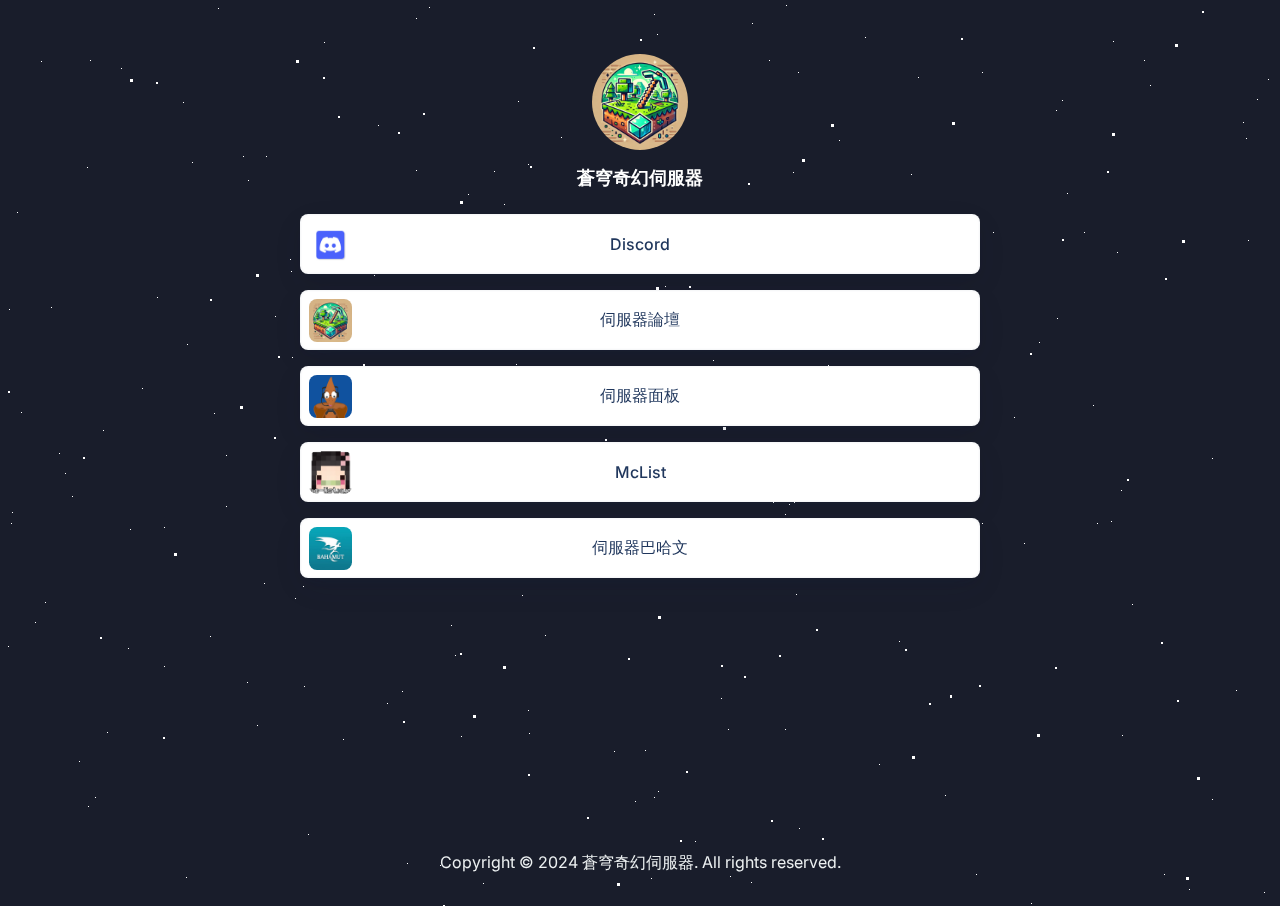
<file: index.html>
<!DOCTYPE html>
<html lang="en">
    <head>
        <meta charset="utf-8">
        <link href="assets/css/style.css" rel="stylesheet">
        <meta name='viewport' content='width=device-width, initial-scale=1.0, maximum-scale=1.0, user-scalable=0'>
        <link rel="shortcut icon" href="assets/images/favicon.png" type="image/webp">
        <link rel="apple-touch-icon" sizes="180x180" href="images/favicon.png">
        <link rel="icon" href="assets/images/favicon.png" type="image/webp">
        <title>蒼穹奇幻伺服器</title>
        <link href="https://fonts.googleapis.com/css2?family=Inter:wght@400;500;600;700&amp;display=swap" rel="stylesheet">
    </head>
    <body>
        <!-- Snowfall Background Animation -->
        <section class="animated-background">
            <div id="stars1"></div>
            <div id="stars2"></div>
            <div id="stars3"></div>
        </section>
        <!-- End of Snowfall Background Animation -->

        <div class="min-h-full flex-h-center" id="background_div">
            <input type="hidden" value="https://bio.link" id="app-url">
                <input type="hidden" value="null" id="is-featured">
                    <canvas id="bg-canvas" class="background-overlay"></canvas>
                </input>
            </input>

            <div class="mt-48 page-full-wrap relative ">
                <input type="hidden" value="creator-page" id="page-type">
                <img class="display-image m-auto" data-src="assets/images/logo.png" src="assets/images/logo.png" alt="[Your photo alt]"/>
                <h2 class="page-title page-text-color page-text-font mt-16 text-center">蒼穹奇幻伺服器</h2>
                       
                <div class="mt-24">
                    <div class="page-item-wrap relative">
                        <div class="page-item flex-both-center absolute"></div>
                        <a target="_blank"  class="page-item-each py-10 flex-both-center" href="https://discord.etherealskies.pro/" data-id="261652" data-type="page_item">
                            <img class="link-each-image" data-src="assets/images/discord.png" src="assets/images/discord.png" alt="Discord"/>
                            <span class=" item-title text-center">Discord</span>
                        </a>
                    </div>        
                    <div class="page-item-wrap relative">
                        <div class="page-item flex-both-center absolute"></div>
                        <a target="_blank"  class="page-item-each py-10 flex-both-center" href="https://forum.etherealskies.pro/" data-id="261685" data-type="page_item">
                            <img class="link-each-image" data-src="assets/images/forums.png" src="assets/images/forums.png" alt="伺服器論壇"/>
                            <span class=" item-title text-center">伺服器論壇</span>
                        </a>
                    </div>    
                    <div class="page-item-wrap relative">
                        <div class="page-item flex-both-center absolute"></div>
                        <a target="_blank"  class="page-item-each py-10 flex-both-center" href="https://panel.etherealskies.pro/" data-id="261685" data-type="page_item">
                            <img class="link-each-image" data-src="assets/images/pterodactyl.png" src="assets/images/pterodactyl.png" alt="伺服器面板"/>
                            <span class=" item-title text-center">伺服器面板</span>
                        </a>
                    </div>                            
                    <div class="page-item-wrap relative">
                        <div class="page-item flex-both-center absolute"></div>
                        <a target="_blank"  class="page-item-each py-10 flex-both-center" href="https://www.mc-list.xyz/1861/info" data-id="261685" data-type="page_item">
                            <img class="link-each-image" data-src="assets/images/mclist.png" src="assets/images/mclist.png" alt="McList"/>
                            <span class=" item-title text-center">McList</span>
                        </a>
                    </div>
                    <div class="page-item-wrap relative">
                        <div class="page-item flex-both-center absolute"></div>
                        <a target="_self"  class="page-item-each py-10 flex-both-center" href="404.html" data-id="261685" data-type="page_item">
                            <img class="link-each-image" data-src="assets/images/bahamut.png" src="assets/images/bahamut.png" alt="伺服器巴哈文"/>
                            <span class=" item-title text-center">伺服器巴哈文</span>
                        </a>
                    </div>                    
                </div>                                                                                
            </div>
        </div>
        <footer class="footer">
            <div class="footer-content">
                <p>Copyright © 2024 蒼穹奇幻伺服器. All rights reserved.</p>
            </div>
        </footer>
    </body>

    
</html>
</file>
<file: assets/css/style.css>
body,html{
    -ms-scroll-chaining:none;
    overscroll-behavior:none;
    margin:0;
    padding:0;
    background-color: #191d2b;
}

@-webkit-keyframes slidetounlock{
    0%{background-position:-100px 0}
    10%{background-position:-100px 0}
    50%{background-position:100px 0}
    to{background-position:100px 0}
}

@keyframes slidetounlock{
    0%{background-position:-100px 0}
    10%{background-position:-100px 0}
    50%{background-position:100px 0}
    to{background-position:100px 0}
}

.min-h-full{
    min-height:100vh
}

.footer {
    position: absolute;
    bottom: 0;
    width: 100%;
    text-align: center;
    color: #ecf0f1; /* 字體顏色，可自行調整 */
    padding: 10px 0;
    font-family: 'Inter', sans-serif;
}

.footer-content {
    margin: 0 auto;
    max-width: 1200px; /* 控制內容寬度 */
}


.flex{
    display:flex
}

.flex-both-center{
    display:flex;
    justify-content:center;
    align-items:center
}

.flex-wrap{
    flex-wrap:wrap
}

.flex-h-center{
    display:flex;
    justify-content:center
}

.item-center{
    align-items:center
}

.flex-dir-c{
    flex-direction:column
}

.mx-auto{
    margin-left:auto;
    margin-right:auto
}
.mt-2{
    margin-top:2px
}
.mt-4{
    margin-top:4px
}
.mt-8{
    margin-top:8px
}
.mt-12{
    margin-top:12px
}
.mt-16{
    margin-top:16px
}
.mt-24{
    margin-top:24px
}
.mt-32{
    margin-top:32px
}
.mt-48{
    margin-top:48px
}
.mt-120{
    margin-top:120px
}
.mb-48{
    margin-bottom:48px
}
.m-auto{
    margin:auto
}
.ml-6{
    margin-left:6px
}
.py-10{
    padding:10px
}
.ln-h-22{
    line-height:22px
}
.ln-h-32{
    line-height:32px
}

.text-fs-14{
    font-size:14px
}
.text-fs-16{
    font-size:16px
}
.text-fs-18{
    font-size:18px
}
.text-fs-20{
    font-size:20px
}
.text-fs-22{
    font-size:22px
}

.font-inter{
    font-family:Inter,sans-serif
}
.font-weight-500{
    font-weight:500
}
.font-weight-600{
    font-weight:600
}

.color-white{
    color:#fff
}
.color-gray{
    color:hsla(0,0%,100%,.9)
}
.color-dark{
    color:#222
}
.color-danger{
    color:#ff4963
}

.page-bg{
    position:fixed;
    inset:0;
    z-index:-1;
    height:100vh;
    width:100vw
}
.page-image {
    object-position: center;

}

.display-image {
    border-radius: 50%;
}

.page-title {
    font-size: 18px;
    font-weight: 700;
}

.page-bioline {
    font-size: 16px;
    font-weight: 600;
}

.page-item-title {
    font-size: 16px;
    font-weight: 700;
}

.page-item-each {
    color: #1F365C;
    font-family: 'Inter', sans-serif;
    font-size: 16px;
    font-weight: 500;
    text-transform: none;
    border-radius: 8px;
    
    min-height: 60px;
}

.page-item-wrap {
    margin: 16px 0;
}

.page-item-wrap:last-child {
    margin-bottom: 0;
}

.page-item-wrap:hover {
    transform: translate3d(0px, 0px, 0px) scale(1.015);
}

.page-item {
    border: 0px solid #FFFFFF;
    background: #FFFFFF ;
    border-radius: 8px;
   box-shadow: 0px 6px 14px -6px rgba(24, 39, 75, 0.12), 0px 10px 32px -4px rgba(24, 39, 75, 0.1), inset 0px 0px 2px 1px rgba(24, 39, 75, 0.05);
}


.embed-wrap iframe, .embed-wrap-inside {
    border-radius: 8px;
}

.link-each-image, .page-item-wrap {
    border-radius: 8px;
}

.page-text-font {
    font-family: 'Inter', sans-serif;
    text-transform: none;
}

.page-text-color {
    color: #fff;
}

.social-icon-fill path, .social-icon-fill circle, .social-icon-fill rect {
    fill: #fff;
}

.page-overlay-btn {
    border: 2px solid #1F365C;
}

.w-full{
    width:100%
}

.w-250{
    width:250px
}
.h-150,.h-165{
    height:150px
}

.background-overlay{
    position:fixed;
    width:100%;
    height:100%;
    z-index:0
}

.page-overlay{
    position:fixed;
    left:0;
    top:0;
    width:100vw;
    height:100vh;
    background:rgba(0,0,0,.1);
    -webkit-backdrop-filter:blur(20px);
    backdrop-filter:blur(20px);
    z-index:100
}
.page-overlay-btn{
    text-decoration:none;
    font-family:Inter,sans-serif;
    background:transparent;
    padding:10px 30px;
    border-radius:6px;
    font-size:1.2em;
    display:inline-block;
    cursor:pointer
}
.page-overlay-title{
    font-size:30px;
    font-family:sans-serif
}

.page-overlay-text{
    font-size:18px
}

.page-image{
    position:fixed;
    left:0;
    top:0;
    width:100vw;
    height:100vh;
    -o-object-fit:cover;
    object-fit:cover
}

.display-image{
    width:96px;
    height:96px;
    display:block;
    border-radius:50%;
    -o-object-fit:cover;
    object-fit:cover
}
.text-center{
    text-align:center
}

.page-title{
    margin-bottom:0
}

.page-bioline{
    font-weight:500
}

.page-full-wrap{
    width:680px;
    z-index:10;
    padding-bottom:176px
}
.page-item-wrap{
    transition:transform .15s cubic-bezier(.17,.67,.29,2.71) 0s
}

.page-item-wrap.show-embed{
    border-radius:30px;
    transition:unset;
    transform:unset
}

.page-item-wrap.show-embed:hover{
    transform:unset
}

.page-item-wrap.show-embed:hover .page-item:after,.page-item-wrap.show-embed:hover .page-item:before{
    -webkit-animation:unset;
    animation:unset
}

.show-embed-item{
    overflow:hidden;
    transition:all .3s ease-in-out
}

.page-item-wrap.show-embed .show-embed-item{
    overflow:visible
}

.embed-ind-arrow-icon{
    transform:rotate(-90deg)
}

.page-item-wrap.show-embed .embed-ind-arrow-icon{
    transform:rotate(0deg)
}

.page-item{
    box-sizing:border-box;
    position:absolute;
    left:0;
    top:0;
    width:100%;
    height:100%;
    z-index:-1
}
.page-social{
    display:block;
    cursor:pointer;
    margin:0 12px 12px
}

.page-social svg{
    width:28px;
    height:28px
}

.relative{
    position:relative
}

.link-each-image{
    width:43px;
    height:43px;
    position:absolute;
    left:9px;
    -o-object-fit:cover;
    object-fit:cover
}

.page-logo{
    position:absolute;
    bottom:32px;
    left:calc(50% - 15px)
}

.page-logo:hover svg .bl-logo-br{
    opacity:1
}

.rounded-md{
    border-radius:8px
}

.close-embed{
    width:25px;
    height:25px;
    border-radius:50%;
    background:#fff;
    opacity:.7
}

.embed-wrap{
    width:100%;
    box-sizing:border-box;
    padding:8px;
    height:100%
}

.embed-ind-arrow{
    position:absolute;
    right:24px;
    height:14px;
    top:calc(50% - 7px);
    margin-bottom:16px
}

.embed-ind-arrow-icon{
    transition:all .4s ease-in-out
}

.close-embed:hover{
    opacity:1
}

.cursor-pointer{
    cursor:pointer
}

.page-item-each{
    text-decoration:none;
    overflow:hidden;
    z-index:10;
    box-sizing:border-box
}

.item-title{
    width:55%;
    word-break:break-word
}
.social-icon-anchor{
    position:absolute;
    width:100%;
    height:100%;
    left:0;
    top:0
}

.page-social:hover{
    transition:all .1s ease-in-out;
    transform:scale(1.1)
}

.page-item-title{
    font-weight:700;
    margin-bottom:16px
}

.embed-wrap-inside{
    background-color:#fff;
    display:flex;
    justify-content:center;
    box-sizing:border-box;
    padding:10px;
    height:100%;
    overflow:hidden
}

.embed-wrap-inside iframe{
    width:auto;
    min-width:500px
}

.embed-wrap-inside{
    position:relative
}

.embed-wrap-inside:after{
    content:"";
    position:absolute;
    height:85%;
    width:495px;
    border:10px solid #fff;
    transition-property:border;
    transition-duration:.2s;
    pointer-events:none
}

.subscribers-img{
    width:66px;
    height:66px;
    border-radius:50%;
    box-shadow:0 0 10px rgba(0,0,0,.05);
    position:absolute;
    top:-33px;
    left:calc(50% - 33px)
}

.subsc-count{
    color:hsla(0,0%,100%,.9);
    line-height:24px;
    font-weight:300
}

.subsc-err{
    height:40px;
    transition:all .25s ease-in-out
}

.w-400{
    width:400px
}

.subsc-button{
    height:40px;
    padding:0 16px;
    background:#fff;
    border:1px solid #fff;
    border-radius:0 2px 2px 0;
    line-height:32px;
    text-transform:capitalize;
    color:#000;
    cursor:pointer;
    justify-content:center;
    align-items:center;
    text-decoration:none
}

.thank-you-btn{
    border-radius:2px
}

.dark-btn{
    background:#222;
    height:48px;
    padding:0 24px;
    color:#fff;
    border:1.5px solid #222
}

.subsc-button:focus{
    outline:none
}

.subsc-email{
    background:hsla(0,0%,100%,.1);
    border:1.5px solid #fff;
    border-radius:2px 0 0 2px;
    padding:0 12px;
    height:40px;
    font-size:14px;
    width:calc(100% - 180px);
    box-sizing:border-box
}

.dark-input{
    border:1.5px solid #222;
    height:48px;
    width:calc(100% - 100px);
    font-size:16px;
    color:#222
}

.subsc-email::-moz-placeholder{
    font-family:Inter,sans-serif;
    font-size:14px;
    line-height:19px;
    color:hsla(0,0%,100%,.5)

}

.subsc-email:-ms-input-placeholder{
    font-family:Inter,sans-serif;
    font-size:14px;
    line-height:19px;
    color:hsla(0,0%,100%,.5)
}

.subsc-email::placeholder{
    font-family:Inter,sans-serif;
    font-size:14px;
    line-height:19px;
    color:hsla(0,0%,100%,.5)
}

.dark-input::-moz-placeholder{
    color:#6e6d7a;
    font-size:16px
}

.dark-input:-ms-input-placeholder{
    color:#6e6d7a;
    font-size:16px
}

.dark-input::placeholder{
    color:#6e6d7a;
    font-size:16px
}

.subsc-email:focus{
    outline:none;
    background:hsla(0,0%,100%,0)
}

.subscribers-email-wrap.error-wrap .subsc-button,.subscribers-email-wrap.error-wrap .subsc-email{
    border:1.5px solid #ff4963
}

.subscribers-email-wrap.error-wrap .subsc-email{
    border-right:none
}

.featured-subscribers{
    position:fixed;
    left:0;
    bottom:0;
    width:100%;
    background:#000;
    box-shadow:0 1.60588px 4.41618px rgba(24,39,75,.12),0 2.81029px 12.8471px rgba(24,39,75,.12);
    z-index:100;
    box-sizing:border-box;
    opacity:1;
    transition:all .27s cubic-bezier(.1,.9,.9,.9);
    flex-wrap:wrap;
    display:flex;
    flex-flow:column;
    justify-content:center;
    align-items:center
}

.featured-subscribers .subsc-count,.featured-subscribers .subsc-svg,.featured-subscribers .subscribers-email-wrap{
    opacity:1
}

.featured-subscribers.hide-subscribers .subsc-count,.featured-subscribers.hide-subscribers .subsc-svg,.featured-subscribers.hide-subscribers .subscribers-email-wrap{
    opacity:0
}

.featured-subscribers .subscribers-img{
    opacity:1;
    transform:scale(1);
    transition:all .27s cubic-bezier(.1,.9,.9,.9)
}

.featured-subscribers.hide-subscribers .subscribers-img{
    opacity:0;
    transform:scale(.15);
    transition:all .27s cubic-bezier(.1,.9,.9,.9)
}

.featured-subscribers .subsc-title{
    margin-top:32px;
    transition:all .27s cubic-bezier(.1,.9,.9,.9)
}

.featured-subscribers.hide-subscribers .show-after-success .thank-you-msg{
    opacity:1
}

.featured-subscribers.hide-subscribers .pt-38{
    padding-top:38px
}

.featured-subscribers.hide-subscribers .pt-52{
    padding-top:52px
}

.featured-subscribers.hide-subscribers .subsc-title{
    font-size:16px;
    font-weight:400;
    transition:all .27s cubic-bezier(.1,.9,.9,.9)
}

.featured-subscribers.hide-subscribers{
    transition:all .25s cubic-bezier(.1,.9,.9,.9);
    height:56px
}

.featured-subscribers.hide-subscribers .subscribers-btn{
    transform:rotate(180deg)
}

.subscribers-btn{
    position:absolute;
    right:16px;
    top:14px;
    width:30px;
    height:30px;
    display:flex;
    align-items:center;
    justify-content:center;
    border-radius:30px;
    transition:all .2s ease-out
}

.subscribers-btn svg path{
    opacity:.5;
    transition:all 75ms ease
}

.subscribers-btn:hover svg path{
    opacity:1;
    transition:all 75ms ease
}

.op-0{
    opacity:0
}

.hidden{
    display:none
}

.campaign-main-wrap{
    width:400px
}

.campaign-email{
    border:1px solid #e7e7e9;
    width:80px;
    height:80px;
    -o-object-fit:cover;
    object-fit:cover;
    border-radius:50%
}

.campaign-subsc-count{
    color:rgba(34,34,34,.9)
}

.campaign-user-link{
    background:rgba(0,0,0,.05);
    -webkit-backdrop-filter:blur(200px);
    backdrop-filter:blur(200px);
    border-radius:68px;
    height:42px;
    padding:0 12px;
    margin:0 auto;
    text-decoration:none;
    position:fixed;
    bottom:36px;
    transition:all .15s ease-out
}

.campaign-user-link:hover{
    background:rgba(0,0,0,.1)
}

.campaign-user-image{
    width:24px;
    height:24px;
    border-radius:50%;
    margin-right:12px
}

.bl-circle-loader{
    border-right:3px solid transparent;
    border-top:3px solid transparent;
    border-radius:50%;
    border-color:#000 #000 transparent transparent;
    border-style:solid;
    border-width:3px;
    width:15px;
    height:15px;
    -webkit-animation:spin 1s linear infinite;
    animation:spin 1s linear infinite;
    position:absolute
}

.dark-btn .bl-circle-loader{
    border-top:3px solid #fff;
    border-right:3px solid #fff
}

@-webkit-keyframes spin{
    0%{
        -webkit-transform:rotate(0deg)
    }
    to{
        -webkit-transform:rotate(1turn)
    }
}

@keyframes spin{
    0%{
        transform:rotate(0deg)
    }
    to{
        transform:rotate(1turn)
    }
}

@media (max-width:768px){
    .page-full-wrap{
        width:90%
    }
    .embed-wrap-inside iframe{
        width:100%;
        min-width:unset
    }
    .page-overlay-title{
        font-size:24px;
        margin:16px 0
    }
    .embed-wrap-inside:after{
        width:93%
    }
}

@media (max-width:480px){
    .campaign-main-wrap{
        width:100%;
        padding:0 24px
    }
    .xs-hidden{
        display:none
    }
    .xs-w-100{
        width:100%
    }
    .xs-w-150{
        width:150px
    }
    .featured-subscribers{
        height:150px;
        padding:24px 16px 32px
    }
    .h-165{
        height:165px
    }
    .xs-mt-6{
        margin-top:6px
    }
    .xs-mt-8{
        margin-top:8px
    }
    .xs-mt-16{
        margin-top:16px
    }
    .xs-mt-32{
        margin-top:32px
    }
    .xs-mx-24{
        margin:auto 24px
    }
    .xs-block{
        display:block
    }
    .subsc-button{
        font-weight:400;
        padding:0 16px;
        border-radius:0 4px 4px 0
    }
    .thank-you-btn{
        border-radius:4px
    }
    .subsc-email{
        width:calc(100% - 65px);
        border:1.5px solid #fff;
        border-radius:4px 0 0 4px
    }
    .dark-input{
        border:1.5px solid #222
    }
    .subsc-title{
        font-size:16px
    }
    .featured-subscribers .subsc-title{
        margin-top:38px;
        width:calc(100% - 20px)
    }
}

@media (max-width:400px){
    .embed-wrap-inside:after{
        width:90%
    }
}

/*-----------------------parallax-----------------------*/
/* credits: https://www.youtube.com/watch?v=aywzn9cf-_U */
#stars1 {
    width: 1px;
    height: 1px;
    background: transparent;
    animation: animStar 120s linear infinite;

    box-shadow: 779px 1331px #fff, 324px 42px #fff, 303px 586px #fff,
    1312px 276px #fff, 451px 625px #fff, 521px 1931px #fff, 1087px 1871px #fff,
    36px 1546px #fff, 132px 934px #fff, 1698px 901px #fff, 1418px 664px #fff,
    1448px 1157px #fff, 1084px 232px #fff, 347px 1776px #fff, 1722px 243px #fff,
    1629px 835px #fff, 479px 969px #fff, 1231px 960px #fff, 586px 384px #fff,
    164px 527px #fff, 8px 646px #fff, 1150px 1126px #fff, 665px 1357px #fff,
    1556px 1982px #fff, 1260px 1961px #fff, 1675px 1741px #fff,
    1843px 1514px #fff, 718px 1628px #fff, 242px 1343px #fff, 1497px 1880px #fff,
    1364px 230px #fff, 1739px 1302px #fff, 636px 959px #fff, 304px 686px #fff,
    614px 751px #fff, 1935px 816px #fff, 1428px 60px #fff, 355px 335px #fff,
    1594px 158px #fff, 90px 60px #fff, 1553px 162px #fff, 1239px 1825px #fff,
    1945px 587px #fff, 749px 1785px #fff, 1987px 1172px #fff, 1301px 1237px #fff,
    1039px 342px #fff, 1585px 1481px #fff, 995px 1048px #fff, 524px 932px #fff,
    214px 413px #fff, 1701px 1300px #fff, 1037px 1613px #fff, 1871px 996px #fff,
    1360px 1635px #fff, 1110px 1313px #fff, 412px 1783px #fff, 1949px 177px #fff,
    903px 1854px #fff, 700px 1936px #fff, 378px 125px #fff, 308px 834px #fff,
    1118px 962px #fff, 1350px 1929px #fff, 781px 1811px #fff, 561px 137px #fff,
    757px 1148px #fff, 1670px 1979px #fff, 343px 739px #fff, 945px 795px #fff,
    576px 1903px #fff, 1078px 1436px #fff, 1583px 450px #fff, 1366px 474px #fff,
    297px 1873px #fff, 192px 162px #fff, 1624px 1633px #fff, 59px 453px #fff,
    82px 1872px #fff, 1933px 498px #fff, 1966px 1974px #fff, 1975px 1688px #fff,
    779px 314px #fff, 1858px 1543px #fff, 73px 1507px #fff, 1693px 975px #fff,
    1683px 108px #fff, 1768px 1654px #fff, 654px 14px #fff, 494px 171px #fff,
    1689px 1895px #fff, 1660px 263px #fff, 1031px 903px #fff, 1203px 1393px #fff,
    1333px 1421px #fff, 1113px 41px #fff, 1206px 1645px #fff, 1325px 1635px #fff,
    142px 388px #fff, 572px 215px #fff, 1535px 296px #fff, 1419px 407px #fff,
    1379px 1003px #fff, 329px 469px #fff, 1791px 1652px #fff, 935px 1802px #fff,
    1330px 1820px #fff, 421px 1933px #fff, 828px 365px #fff, 275px 316px #fff,
    707px 960px #fff, 1605px 1554px #fff, 625px 58px #fff, 717px 1697px #fff,
    1669px 246px #fff, 1925px 322px #fff, 1154px 1803px #fff, 1929px 295px #fff,
    1248px 240px #fff, 1045px 1755px #fff, 166px 942px #fff, 1888px 1773px #fff,
    678px 1963px #fff, 1370px 569px #fff, 1974px 1400px #fff, 1786px 460px #fff,
    51px 307px #fff, 784px 1400px #fff, 730px 1258px #fff, 1712px 393px #fff,
    416px 170px #fff, 1797px 1932px #fff, 572px 219px #fff, 1557px 1856px #fff,
    218px 8px #fff, 348px 1334px #fff, 469px 413px #fff, 385px 1738px #fff,
    1357px 1818px #fff, 240px 942px #fff, 248px 1847px #fff, 1535px 806px #fff,
    236px 1514px #fff, 1429px 1556px #fff, 73px 1633px #fff, 1398px 1121px #fff,
    671px 1301px #fff, 1404px 1663px #fff, 740px 1018px #fff, 1600px 377px #fff,
    785px 514px #fff, 112px 1084px #fff, 1915px 1887px #fff, 1463px 1848px #fff,
    687px 1115px #fff, 1268px 1768px #fff, 1729px 1425px #fff,
    1284px 1022px #fff, 801px 974px #fff, 1975px 1317px #fff, 1354px 834px #fff,
    1446px 1484px #fff, 1283px 1786px #fff, 11px 523px #fff, 1842px 236px #fff,
    1355px 654px #fff, 429px 7px #fff, 1033px 1128px #fff, 157px 297px #fff,
    545px 635px #fff, 52px 1080px #fff, 827px 1520px #fff, 1121px 490px #fff,
    9px 309px #fff, 1744px 1586px #fff, 1014px 417px #fff, 1534px 524px #fff,
    958px 552px #fff, 1403px 1496px #fff, 387px 703px #fff, 1522px 548px #fff,
    1355px 282px #fff, 1532px 601px #fff, 1838px 790px #fff, 290px 259px #fff,
    295px 598px #fff, 1601px 539px #fff, 1561px 1272px #fff, 34px 1922px #fff,
    1024px 543px #fff, 467px 369px #fff, 722px 333px #fff, 1976px 1255px #fff,
    766px 983px #fff, 1582px 1285px #fff, 12px 512px #fff, 617px 1410px #fff,
    682px 577px #fff, 1334px 1438px #fff, 439px 327px #fff, 1617px 1661px #fff,
    673px 129px #fff, 794px 941px #fff, 1386px 1902px #fff, 37px 1353px #fff,
    1467px 1353px #fff, 416px 18px #fff, 187px 344px #fff, 200px 1898px #fff,
    1491px 1619px #fff, 811px 347px #fff, 924px 1827px #fff, 945px 217px #fff,
    1735px 1228px #fff, 379px 1890px #fff, 79px 761px #fff, 825px 1837px #fff,
    1980px 1558px #fff, 1308px 1573px #fff, 1488px 1726px #fff,
    382px 1208px #fff, 522px 595px #fff, 1277px 1898px #fff, 354px 552px #fff,
    161px 1784px #fff, 614px 251px #fff, 526px 1576px #fff, 17px 212px #fff,
    179px 996px #fff, 467px 1208px #fff, 1944px 1838px #fff, 1140px 1093px #fff,
    858px 1007px #fff, 200px 1064px #fff, 423px 1964px #fff, 1945px 439px #fff,
    1377px 689px #fff, 1120px 1437px #fff, 1876px 668px #fff, 907px 1324px #fff,
    343px 1976px #fff, 1816px 1501px #fff, 1849px 177px #fff, 647px 91px #fff,
    1984px 1012px #fff, 1336px 1300px #fff, 128px 648px #fff, 305px 1060px #fff,
    1324px 826px #fff, 1263px 1314px #fff, 1801px 629px #fff, 1614px 1555px #fff,
    1634px 90px #fff, 1603px 452px #fff, 891px 1984px #fff, 1556px 1906px #fff,
    121px 68px #fff, 1676px 1714px #fff, 516px 936px #fff, 1947px 1492px #fff,
    1455px 1519px #fff, 45px 602px #fff, 205px 1039px #fff, 793px 172px #fff,
    1562px 1739px #fff, 1056px 110px #fff, 1512px 379px #fff, 1795px 1621px #fff,
    1848px 607px #fff, 262px 1719px #fff, 477px 991px #fff, 483px 883px #fff,
    1239px 1197px #fff, 1496px 647px #fff, 1649px 25px #fff, 1491px 1946px #fff,
    119px 996px #fff, 179px 1472px #fff, 1341px 808px #fff, 1565px 1700px #fff,
    407px 1544px #fff, 1754px 357px #fff, 1288px 981px #fff, 902px 1997px #fff,
    1755px 1668px #fff, 186px 877px #fff, 1202px 1882px #fff, 461px 1213px #fff,
    1400px 748px #fff, 1969px 1899px #fff, 809px 522px #fff, 514px 1219px #fff,
    374px 275px #fff, 938px 1973px #fff, 357px 552px #fff, 144px 1722px #fff,
    1572px 912px #fff, 402px 1858px #fff, 1544px 1195px #fff, 667px 1257px #fff,
    727px 1496px #fff, 993px 232px #fff, 1772px 313px #fff, 1040px 1590px #fff,
    1204px 1973px #fff, 1268px 79px #fff, 1555px 1048px #fff, 986px 1707px #fff,
    978px 1710px #fff, 713px 360px #fff, 407px 863px #fff, 461px 736px #fff,
    284px 1608px #fff, 103px 430px #fff, 1283px 1319px #fff, 977px 1186px #fff,
    1966px 1516px #fff, 1287px 1129px #fff, 70px 1098px #fff, 1189px 889px #fff,
    1126px 1734px #fff, 309px 1292px #fff, 879px 764px #fff, 65px 473px #fff,
    1003px 1959px #fff, 658px 791px #fff, 402px 1576px #fff, 35px 622px #fff,
    529px 1589px #fff, 164px 666px #fff, 1876px 1290px #fff, 1541px 526px #fff,
    270px 1297px #fff, 440px 865px #fff, 1500px 802px #fff, 182px 1754px #fff,
    1264px 892px #fff, 272px 1249px #fff, 1289px 1535px #fff, 190px 1646px #fff,
    955px 242px #fff, 1456px 1597px #fff, 1727px 1983px #fff, 635px 801px #fff,
    226px 455px #fff, 1396px 1710px #fff, 849px 1863px #fff, 237px 1264px #fff,
    839px 140px #fff, 1122px 735px #fff, 1280px 15px #fff, 1318px 242px #fff,
    1819px 1148px #fff, 333px 1392px #fff, 1949px 553px #fff, 1878px 1332px #fff,
    467px 548px #fff, 1812px 1082px #fff, 1067px 193px #fff, 243px 156px #fff,
    483px 1616px #fff, 1714px 933px #fff, 759px 1800px #fff, 1822px 995px #fff,
    1877px 572px #fff, 581px 1084px #fff, 107px 732px #fff, 642px 1837px #fff,
    166px 1493px #fff, 1555px 198px #fff, 819px 307px #fff, 947px 345px #fff,
    827px 224px #fff, 927px 1394px #fff, 540px 467px #fff, 1093px 405px #fff,
    1140px 927px #fff, 130px 529px #fff, 33px 1980px #fff, 1147px 1663px #fff,
    1616px 1436px #fff, 528px 710px #fff, 798px 1100px #fff, 505px 1480px #fff,
    899px 641px #fff, 1909px 1949px #fff, 1311px 964px #fff, 979px 1301px #fff,
    1393px 969px #fff, 1793px 1886px #fff, 292px 357px #fff, 1196px 1718px #fff,
    1290px 1994px #fff, 537px 1973px #fff, 1181px 1674px #fff,
    1740px 1566px #fff, 1307px 265px #fff, 922px 522px #fff, 1892px 472px #fff,
    384px 1746px #fff, 392px 1098px #fff, 647px 548px #fff, 390px 1498px #fff,
    1246px 138px #fff, 730px 876px #fff, 192px 1472px #fff, 1790px 1789px #fff,
    928px 311px #fff, 1253px 1647px #fff, 747px 1921px #fff, 1561px 1025px #fff,
    1533px 1292px #fff, 1985px 195px #fff, 728px 729px #fff, 1712px 1936px #fff,
    512px 1717px #fff, 1528px 483px #fff, 313px 1642px #fff, 281px 1849px #fff,
    1212px 799px #fff, 435px 1191px #fff, 1422px 611px #fff, 1718px 1964px #fff,
    411px 944px #fff, 210px 636px #fff, 1502px 1295px #fff, 1434px 349px #fff,
    769px 60px #fff, 747px 1053px #fff, 789px 504px #fff, 1436px 1264px #fff,
    1893px 1225px #fff, 1394px 1788px #fff, 1108px 1317px #fff,
    1673px 1395px #fff, 854px 1010px #fff, 1705px 80px #fff, 1858px 148px #fff,
    1729px 344px #fff, 1388px 664px #fff, 895px 406px #fff, 1479px 157px #fff,
    1441px 1157px #fff, 552px 1900px #fff, 516px 364px #fff, 1647px 189px #fff,
    1427px 1071px #fff, 785px 729px #fff, 1080px 1710px #fff, 504px 204px #fff,
    1177px 1622px #fff, 657px 34px #fff, 1296px 1099px #fff, 248px 180px #fff,
    1212px 1568px #fff, 667px 1562px #fff, 695px 841px #fff, 1608px 1247px #fff,
    751px 882px #fff, 87px 167px #fff, 607px 1368px #fff, 1363px 1203px #fff,
    1836px 317px #fff, 1668px 1703px #fff, 830px 1154px #fff, 1721px 1398px #fff,
    1601px 1280px #fff, 976px 874px #fff, 1743px 254px #fff, 1020px 1815px #fff,
    1670px 1766px #fff, 1890px 735px #fff, 1379px 136px #fff, 1864px 695px #fff,
    206px 965px #fff, 1404px 1932px #fff, 1923px 1360px #fff, 247px 682px #fff,
    519px 1708px #fff, 645px 750px #fff, 1164px 1204px #fff, 834px 323px #fff,
    172px 1350px #fff, 213px 972px #fff, 1837px 190px #fff, 285px 1806px #fff,
    1047px 1299px #fff, 1548px 825px #fff, 1730px 324px #fff, 1346px 1909px #fff,
    772px 270px #fff, 345px 1190px #fff, 478px 1433px #fff, 1479px 25px #fff,
    1994px 1830px #fff, 1744px 732px #fff, 20px 1635px #fff, 690px 1795px #fff,
    1594px 569px #fff, 579px 245px #fff, 1398px 733px #fff, 408px 1352px #fff,
    1774px 120px #fff, 1152px 1370px #fff, 1698px 1810px #fff, 710px 1450px #fff,
    665px 286px #fff, 493px 1720px #fff, 786px 5px #fff, 637px 1140px #fff,
    764px 324px #fff, 927px 310px #fff, 938px 1424px #fff, 1884px 744px #fff,
    913px 462px #fff, 1831px 1936px #fff, 1527px 249px #fff, 36px 1381px #fff,
    1597px 581px #fff, 1530px 355px #fff, 949px 459px #fff, 799px 828px #fff,
    242px 1471px #fff, 654px 797px #fff, 796px 594px #fff, 1365px 678px #fff,
    752px 23px #fff, 1630px 541px #fff, 982px 72px #fff, 1733px 1831px #fff,
    21px 412px #fff, 775px 998px #fff, 335px 1945px #fff, 264px 583px #fff,
    158px 1311px #fff, 528px 164px #fff, 1978px 574px #fff, 717px 1203px #fff,
    734px 1591px #fff, 1555px 820px #fff, 16px 1943px #fff, 1625px 1177px #fff,
    1236px 690px #fff, 1585px 1590px #fff, 1737px 1728px #fff, 721px 698px #fff,
    1804px 1186px #fff, 166px 980px #fff, 1850px 230px #fff, 330px 1712px #fff,
    95px 797px #fff, 1948px 1078px #fff, 469px 939px #fff, 1269px 1899px #fff,
    955px 1220px #fff, 1137px 1075px #fff, 312px 1293px #fff, 986px 1762px #fff,
    1103px 1238px #fff, 428px 1993px #fff, 355px 570px #fff, 977px 1836px #fff,
    1395px 1092px #fff, 276px 913px #fff, 1743px 656px #fff, 773px 502px #fff,
    1686px 1322px #fff, 1516px 1945px #fff, 1334px 501px #fff, 266px 156px #fff,
    455px 655px #fff, 798px 72px #fff, 1059px 1259px #fff, 1402px 1687px #fff,
    236px 1329px #fff, 1455px 786px #fff, 146px 1228px #fff, 1851px 823px #fff,
    1062px 100px #fff, 1220px 953px #fff, 20px 1826px #fff, 36px 1063px #fff,
    1525px 338px #fff, 790px 1521px #fff, 741px 1099px #fff, 288px 1489px #fff,
    700px 1060px #fff, 390px 1071px #fff, 411px 1036px #fff, 1853px 1072px #fff,
    1446px 1085px #fff, 1164px 874px #fff, 924px 925px #fff, 291px 271px #fff,
    1257px 1964px #fff, 1580px 1352px #fff, 1507px 1216px #fff, 211px 956px #fff,
    985px 1195px #fff, 975px 1640px #fff, 518px 101px #fff, 663px 1395px #fff,
    914px 532px #fff, 145px 1320px #fff, 69px 1397px #fff, 982px 523px #fff,
    257px 725px #fff, 1599px 831px #fff, 1636px 1513px #fff, 1250px 1158px #fff,
    1132px 604px #fff, 183px 102px #fff, 1057px 318px #fff, 1247px 1835px #fff,
    1983px 1110px #fff, 1077px 1455px #fff, 921px 1770px #fff, 806px 1350px #fff,
    1938px 1992px #fff, 855px 1260px #fff, 902px 1345px #fff, 658px 1908px #fff,
    1845px 679px #fff, 712px 1482px #fff, 595px 950px #fff, 1784px 1992px #fff,
    1847px 1785px #fff, 691px 1004px #fff, 175px 1179px #fff, 1666px 1911px #fff,
    41px 61px #fff, 971px 1080px #fff, 1830px 1450px #fff, 1351px 1518px #fff,
    1257px 99px #fff, 1395px 1498px #fff, 1117px 252px #fff, 1779px 597px #fff,
    1346px 729px #fff, 1108px 1144px #fff, 402px 691px #fff, 72px 496px #fff,
    1673px 1604px #fff, 1497px 974px #fff, 1865px 1664px #fff, 88px 806px #fff,
    918px 77px #fff, 244px 1118px #fff, 256px 1820px #fff, 1851px 1840px #fff,
    605px 1851px #fff, 634px 383px #fff, 865px 37px #fff, 943px 1024px #fff,
    1951px 177px #fff, 1097px 523px #fff, 985px 1700px #fff, 1243px 122px #fff,
    768px 1070px #fff, 468px 194px #fff, 320px 1867px #fff, 1850px 185px #fff,
    380px 1616px #fff, 468px 1294px #fff, 1122px 1743px #fff, 884px 299px #fff,
    1300px 1917px #fff, 1860px 396px #fff, 1270px 990px #fff, 529px 733px #fff,
    1975px 1347px #fff, 1885px 685px #fff, 226px 506px #fff, 651px 878px #fff,
    1323px 680px #fff, 1284px 680px #fff, 238px 1967px #fff, 911px 174px #fff,
    1111px 521px #fff, 1150px 85px #fff, 794px 502px #fff, 484px 1856px #fff,
    1809px 368px #fff, 112px 953px #fff, 590px 1009px #fff, 1655px 311px #fff,
    100px 1026px #fff, 1803px 352px #fff, 865px 306px #fff, 1077px 1019px #fff,
    1335px 872px #fff, 1647px 1298px #fff, 1233px 1387px #fff, 698px 1036px #fff,
    659px 1860px #fff, 388px 1412px #fff, 1212px 458px #fff, 755px 1468px #fff,
    696px 1654px #fff, 1144px 60px #fff;
}

#stars1:after {
    content: '';
    position: absolute;
    top: auto;
    width: 1px;
    height: 1px;
    background: transparent;

    box-shadow: 779px 1331px #fff, 324px 42px #fff, 303px 586px #fff,
    1312px 276px #fff, 451px 625px #fff, 521px 1931px #fff, 1087px 1871px #fff,
    36px 1546px #fff, 132px 934px #fff, 1698px 901px #fff, 1418px 664px #fff,
    1448px 1157px #fff, 1084px 232px #fff, 347px 1776px #fff, 1722px 243px #fff,
    1629px 835px #fff, 479px 969px #fff, 1231px 960px #fff, 586px 384px #fff,
    164px 527px #fff, 8px 646px #fff, 1150px 1126px #fff, 665px 1357px #fff,
    1556px 1982px #fff, 1260px 1961px #fff, 1675px 1741px #fff,
    1843px 1514px #fff, 718px 1628px #fff, 242px 1343px #fff, 1497px 1880px #fff,
    1364px 230px #fff, 1739px 1302px #fff, 636px 959px #fff, 304px 686px #fff,
    614px 751px #fff, 1935px 816px #fff, 1428px 60px #fff, 355px 335px #fff,
    1594px 158px #fff, 90px 60px #fff, 1553px 162px #fff, 1239px 1825px #fff,
    1945px 587px #fff, 749px 1785px #fff, 1987px 1172px #fff, 1301px 1237px #fff,
    1039px 342px #fff, 1585px 1481px #fff, 995px 1048px #fff, 524px 932px #fff,
    214px 413px #fff, 1701px 1300px #fff, 1037px 1613px #fff, 1871px 996px #fff,
    1360px 1635px #fff, 1110px 1313px #fff, 412px 1783px #fff, 1949px 177px #fff,
    903px 1854px #fff, 700px 1936px #fff, 378px 125px #fff, 308px 834px #fff,
    1118px 962px #fff, 1350px 1929px #fff, 781px 1811px #fff, 561px 137px #fff,
    757px 1148px #fff, 1670px 1979px #fff, 343px 739px #fff, 945px 795px #fff,
    576px 1903px #fff, 1078px 1436px #fff, 1583px 450px #fff, 1366px 474px #fff,
    297px 1873px #fff, 192px 162px #fff, 1624px 1633px #fff, 59px 453px #fff,
    82px 1872px #fff, 1933px 498px #fff, 1966px 1974px #fff, 1975px 1688px #fff,
    779px 314px #fff, 1858px 1543px #fff, 73px 1507px #fff, 1693px 975px #fff,
    1683px 108px #fff, 1768px 1654px #fff, 654px 14px #fff, 494px 171px #fff,
    1689px 1895px #fff, 1660px 263px #fff, 1031px 903px #fff, 1203px 1393px #fff,
    1333px 1421px #fff, 1113px 41px #fff, 1206px 1645px #fff, 1325px 1635px #fff,
    142px 388px #fff, 572px 215px #fff, 1535px 296px #fff, 1419px 407px #fff,
    1379px 1003px #fff, 329px 469px #fff, 1791px 1652px #fff, 935px 1802px #fff,
    1330px 1820px #fff, 421px 1933px #fff, 828px 365px #fff, 275px 316px #fff,
    707px 960px #fff, 1605px 1554px #fff, 625px 58px #fff, 717px 1697px #fff,
    1669px 246px #fff, 1925px 322px #fff, 1154px 1803px #fff, 1929px 295px #fff,
    1248px 240px #fff, 1045px 1755px #fff, 166px 942px #fff, 1888px 1773px #fff,
    678px 1963px #fff, 1370px 569px #fff, 1974px 1400px #fff, 1786px 460px #fff,
    51px 307px #fff, 784px 1400px #fff, 730px 1258px #fff, 1712px 393px #fff,
    416px 170px #fff, 1797px 1932px #fff, 572px 219px #fff, 1557px 1856px #fff,
    218px 8px #fff, 348px 1334px #fff, 469px 413px #fff, 385px 1738px #fff,
    1357px 1818px #fff, 240px 942px #fff, 248px 1847px #fff, 1535px 806px #fff,
    236px 1514px #fff, 1429px 1556px #fff, 73px 1633px #fff, 1398px 1121px #fff,
    671px 1301px #fff, 1404px 1663px #fff, 740px 1018px #fff, 1600px 377px #fff,
    785px 514px #fff, 112px 1084px #fff, 1915px 1887px #fff, 1463px 1848px #fff,
    687px 1115px #fff, 1268px 1768px #fff, 1729px 1425px #fff,
    1284px 1022px #fff, 801px 974px #fff, 1975px 1317px #fff, 1354px 834px #fff,
    1446px 1484px #fff, 1283px 1786px #fff, 11px 523px #fff, 1842px 236px #fff,
    1355px 654px #fff, 429px 7px #fff, 1033px 1128px #fff, 157px 297px #fff,
    545px 635px #fff, 52px 1080px #fff, 827px 1520px #fff, 1121px 490px #fff,
    9px 309px #fff, 1744px 1586px #fff, 1014px 417px #fff, 1534px 524px #fff,
    958px 552px #fff, 1403px 1496px #fff, 387px 703px #fff, 1522px 548px #fff,
    1355px 282px #fff, 1532px 601px #fff, 1838px 790px #fff, 290px 259px #fff,
    295px 598px #fff, 1601px 539px #fff, 1561px 1272px #fff, 34px 1922px #fff,
    1024px 543px #fff, 467px 369px #fff, 722px 333px #fff, 1976px 1255px #fff,
    766px 983px #fff, 1582px 1285px #fff, 12px 512px #fff, 617px 1410px #fff,
    682px 577px #fff, 1334px 1438px #fff, 439px 327px #fff, 1617px 1661px #fff,
    673px 129px #fff, 794px 941px #fff, 1386px 1902px #fff, 37px 1353px #fff,
    1467px 1353px #fff, 416px 18px #fff, 187px 344px #fff, 200px 1898px #fff,
    1491px 1619px #fff, 811px 347px #fff, 924px 1827px #fff, 945px 217px #fff,
    1735px 1228px #fff, 379px 1890px #fff, 79px 761px #fff, 825px 1837px #fff,
    1980px 1558px #fff, 1308px 1573px #fff, 1488px 1726px #fff,
    382px 1208px #fff, 522px 595px #fff, 1277px 1898px #fff, 354px 552px #fff,
    161px 1784px #fff, 614px 251px #fff, 526px 1576px #fff, 17px 212px #fff,
    179px 996px #fff, 467px 1208px #fff, 1944px 1838px #fff, 1140px 1093px #fff,
    858px 1007px #fff, 200px 1064px #fff, 423px 1964px #fff, 1945px 439px #fff,
    1377px 689px #fff, 1120px 1437px #fff, 1876px 668px #fff, 907px 1324px #fff,
    343px 1976px #fff, 1816px 1501px #fff, 1849px 177px #fff, 647px 91px #fff,
    1984px 1012px #fff, 1336px 1300px #fff, 128px 648px #fff, 305px 1060px #fff,
    1324px 826px #fff, 1263px 1314px #fff, 1801px 629px #fff, 1614px 1555px #fff,
    1634px 90px #fff, 1603px 452px #fff, 891px 1984px #fff, 1556px 1906px #fff,
    121px 68px #fff, 1676px 1714px #fff, 516px 936px #fff, 1947px 1492px #fff,
    1455px 1519px #fff, 45px 602px #fff, 205px 1039px #fff, 793px 172px #fff,
    1562px 1739px #fff, 1056px 110px #fff, 1512px 379px #fff, 1795px 1621px #fff,
    1848px 607px #fff, 262px 1719px #fff, 477px 991px #fff, 483px 883px #fff,
    1239px 1197px #fff, 1496px 647px #fff, 1649px 25px #fff, 1491px 1946px #fff,
    119px 996px #fff, 179px 1472px #fff, 1341px 808px #fff, 1565px 1700px #fff,
    407px 1544px #fff, 1754px 357px #fff, 1288px 981px #fff, 902px 1997px #fff,
    1755px 1668px #fff, 186px 877px #fff, 1202px 1882px #fff, 461px 1213px #fff,
    1400px 748px #fff, 1969px 1899px #fff, 809px 522px #fff, 514px 1219px #fff,
    374px 275px #fff, 938px 1973px #fff, 357px 552px #fff, 144px 1722px #fff,
    1572px 912px #fff, 402px 1858px #fff, 1544px 1195px #fff, 667px 1257px #fff,
    727px 1496px #fff, 993px 232px #fff, 1772px 313px #fff, 1040px 1590px #fff,
    1204px 1973px #fff, 1268px 79px #fff, 1555px 1048px #fff, 986px 1707px #fff,
    978px 1710px #fff, 713px 360px #fff, 407px 863px #fff, 461px 736px #fff,
    284px 1608px #fff, 103px 430px #fff, 1283px 1319px #fff, 977px 1186px #fff,
    1966px 1516px #fff, 1287px 1129px #fff, 70px 1098px #fff, 1189px 889px #fff,
    1126px 1734px #fff, 309px 1292px #fff, 879px 764px #fff, 65px 473px #fff,
    1003px 1959px #fff, 658px 791px #fff, 402px 1576px #fff, 35px 622px #fff,
    529px 1589px #fff, 164px 666px #fff, 1876px 1290px #fff, 1541px 526px #fff,
    270px 1297px #fff, 440px 865px #fff, 1500px 802px #fff, 182px 1754px #fff,
    1264px 892px #fff, 272px 1249px #fff, 1289px 1535px #fff, 190px 1646px #fff,
    955px 242px #fff, 1456px 1597px #fff, 1727px 1983px #fff, 635px 801px #fff,
    226px 455px #fff, 1396px 1710px #fff, 849px 1863px #fff, 237px 1264px #fff,
    839px 140px #fff, 1122px 735px #fff, 1280px 15px #fff, 1318px 242px #fff,
    1819px 1148px #fff, 333px 1392px #fff, 1949px 553px #fff, 1878px 1332px #fff,
    467px 548px #fff, 1812px 1082px #fff, 1067px 193px #fff, 243px 156px #fff,
    483px 1616px #fff, 1714px 933px #fff, 759px 1800px #fff, 1822px 995px #fff,
    1877px 572px #fff, 581px 1084px #fff, 107px 732px #fff, 642px 1837px #fff,
    166px 1493px #fff, 1555px 198px #fff, 819px 307px #fff, 947px 345px #fff,
    827px 224px #fff, 927px 1394px #fff, 540px 467px #fff, 1093px 405px #fff,
    1140px 927px #fff, 130px 529px #fff, 33px 1980px #fff, 1147px 1663px #fff,
    1616px 1436px #fff, 528px 710px #fff, 798px 1100px #fff, 505px 1480px #fff,
    899px 641px #fff, 1909px 1949px #fff, 1311px 964px #fff, 979px 1301px #fff,
    1393px 969px #fff, 1793px 1886px #fff, 292px 357px #fff, 1196px 1718px #fff,
    1290px 1994px #fff, 537px 1973px #fff, 1181px 1674px #fff,
    1740px 1566px #fff, 1307px 265px #fff, 922px 522px #fff, 1892px 472px #fff,
    384px 1746px #fff, 392px 1098px #fff, 647px 548px #fff, 390px 1498px #fff,
    1246px 138px #fff, 730px 876px #fff, 192px 1472px #fff, 1790px 1789px #fff,
    928px 311px #fff, 1253px 1647px #fff, 747px 1921px #fff, 1561px 1025px #fff,
    1533px 1292px #fff, 1985px 195px #fff, 728px 729px #fff, 1712px 1936px #fff,
    512px 1717px #fff, 1528px 483px #fff, 313px 1642px #fff, 281px 1849px #fff,
    1212px 799px #fff, 435px 1191px #fff, 1422px 611px #fff, 1718px 1964px #fff,
    411px 944px #fff, 210px 636px #fff, 1502px 1295px #fff, 1434px 349px #fff,
    769px 60px #fff, 747px 1053px #fff, 789px 504px #fff, 1436px 1264px #fff,
    1893px 1225px #fff, 1394px 1788px #fff, 1108px 1317px #fff,
    1673px 1395px #fff, 854px 1010px #fff, 1705px 80px #fff, 1858px 148px #fff,
    1729px 344px #fff, 1388px 664px #fff, 895px 406px #fff, 1479px 157px #fff,
    1441px 1157px #fff, 552px 1900px #fff, 516px 364px #fff, 1647px 189px #fff,
    1427px 1071px #fff, 785px 729px #fff, 1080px 1710px #fff, 504px 204px #fff,
    1177px 1622px #fff, 657px 34px #fff, 1296px 1099px #fff, 248px 180px #fff,
    1212px 1568px #fff, 667px 1562px #fff, 695px 841px #fff, 1608px 1247px #fff,
    751px 882px #fff, 87px 167px #fff, 607px 1368px #fff, 1363px 1203px #fff,
    1836px 317px #fff, 1668px 1703px #fff, 830px 1154px #fff, 1721px 1398px #fff,
    1601px 1280px #fff, 976px 874px #fff, 1743px 254px #fff, 1020px 1815px #fff,
    1670px 1766px #fff, 1890px 735px #fff, 1379px 136px #fff, 1864px 695px #fff,
    206px 965px #fff, 1404px 1932px #fff, 1923px 1360px #fff, 247px 682px #fff,
    519px 1708px #fff, 645px 750px #fff, 1164px 1204px #fff, 834px 323px #fff,
    172px 1350px #fff, 213px 972px #fff, 1837px 190px #fff, 285px 1806px #fff,
    1047px 1299px #fff, 1548px 825px #fff, 1730px 324px #fff, 1346px 1909px #fff,
    772px 270px #fff, 345px 1190px #fff, 478px 1433px #fff, 1479px 25px #fff,
    1994px 1830px #fff, 1744px 732px #fff, 20px 1635px #fff, 690px 1795px #fff,
    1594px 569px #fff, 579px 245px #fff, 1398px 733px #fff, 408px 1352px #fff,
    1774px 120px #fff, 1152px 1370px #fff, 1698px 1810px #fff, 710px 1450px #fff,
    665px 286px #fff, 493px 1720px #fff, 786px 5px #fff, 637px 1140px #fff,
    764px 324px #fff, 927px 310px #fff, 938px 1424px #fff, 1884px 744px #fff,
    913px 462px #fff, 1831px 1936px #fff, 1527px 249px #fff, 36px 1381px #fff,
    1597px 581px #fff, 1530px 355px #fff, 949px 459px #fff, 799px 828px #fff,
    242px 1471px #fff, 654px 797px #fff, 796px 594px #fff, 1365px 678px #fff,
    752px 23px #fff, 1630px 541px #fff, 982px 72px #fff, 1733px 1831px #fff,
    21px 412px #fff, 775px 998px #fff, 335px 1945px #fff, 264px 583px #fff,
    158px 1311px #fff, 528px 164px #fff, 1978px 574px #fff, 717px 1203px #fff,
    734px 1591px #fff, 1555px 820px #fff, 16px 1943px #fff, 1625px 1177px #fff,
    1236px 690px #fff, 1585px 1590px #fff, 1737px 1728px #fff, 721px 698px #fff,
    1804px 1186px #fff, 166px 980px #fff, 1850px 230px #fff, 330px 1712px #fff,
    95px 797px #fff, 1948px 1078px #fff, 469px 939px #fff, 1269px 1899px #fff,
    955px 1220px #fff, 1137px 1075px #fff, 312px 1293px #fff, 986px 1762px #fff,
    1103px 1238px #fff, 428px 1993px #fff, 355px 570px #fff, 977px 1836px #fff,
    1395px 1092px #fff, 276px 913px #fff, 1743px 656px #fff, 773px 502px #fff,
    1686px 1322px #fff, 1516px 1945px #fff, 1334px 501px #fff, 266px 156px #fff,
    455px 655px #fff, 798px 72px #fff, 1059px 1259px #fff, 1402px 1687px #fff,
    236px 1329px #fff, 1455px 786px #fff, 146px 1228px #fff, 1851px 823px #fff,
    1062px 100px #fff, 1220px 953px #fff, 20px 1826px #fff, 36px 1063px #fff,
    1525px 338px #fff, 790px 1521px #fff, 741px 1099px #fff, 288px 1489px #fff,
    700px 1060px #fff, 390px 1071px #fff, 411px 1036px #fff, 1853px 1072px #fff,
    1446px 1085px #fff, 1164px 874px #fff, 924px 925px #fff, 291px 271px #fff,
    1257px 1964px #fff, 1580px 1352px #fff, 1507px 1216px #fff, 211px 956px #fff,
    985px 1195px #fff, 975px 1640px #fff, 518px 101px #fff, 663px 1395px #fff,
    914px 532px #fff, 145px 1320px #fff, 69px 1397px #fff, 982px 523px #fff,
    257px 725px #fff, 1599px 831px #fff, 1636px 1513px #fff, 1250px 1158px #fff,
    1132px 604px #fff, 183px 102px #fff, 1057px 318px #fff, 1247px 1835px #fff,
    1983px 1110px #fff, 1077px 1455px #fff, 921px 1770px #fff, 806px 1350px #fff,
    1938px 1992px #fff, 855px 1260px #fff, 902px 1345px #fff, 658px 1908px #fff,
    1845px 679px #fff, 712px 1482px #fff, 595px 950px #fff, 1784px 1992px #fff,
    1847px 1785px #fff, 691px 1004px #fff, 175px 1179px #fff, 1666px 1911px #fff,
    41px 61px #fff, 971px 1080px #fff, 1830px 1450px #fff, 1351px 1518px #fff,
    1257px 99px #fff, 1395px 1498px #fff, 1117px 252px #fff, 1779px 597px #fff,
    1346px 729px #fff, 1108px 1144px #fff, 402px 691px #fff, 72px 496px #fff,
    1673px 1604px #fff, 1497px 974px #fff, 1865px 1664px #fff, 88px 806px #fff,
    918px 77px #fff, 244px 1118px #fff, 256px 1820px #fff, 1851px 1840px #fff,
    605px 1851px #fff, 634px 383px #fff, 865px 37px #fff, 943px 1024px #fff,
    1951px 177px #fff, 1097px 523px #fff, 985px 1700px #fff, 1243px 122px #fff,
    768px 1070px #fff, 468px 194px #fff, 320px 1867px #fff, 1850px 185px #fff,
    380px 1616px #fff, 468px 1294px #fff, 1122px 1743px #fff, 884px 299px #fff,
    1300px 1917px #fff, 1860px 396px #fff, 1270px 990px #fff, 529px 733px #fff,
    1975px 1347px #fff, 1885px 685px #fff, 226px 506px #fff, 651px 878px #fff,
    1323px 680px #fff, 1284px 680px #fff, 238px 1967px #fff, 911px 174px #fff,
    1111px 521px #fff, 1150px 85px #fff, 794px 502px #fff, 484px 1856px #fff,
    1809px 368px #fff, 112px 953px #fff, 590px 1009px #fff, 1655px 311px #fff,
    100px 1026px #fff, 1803px 352px #fff, 865px 306px #fff, 1077px 1019px #fff,
    1335px 872px #fff, 1647px 1298px #fff, 1233px 1387px #fff, 698px 1036px #fff,
    659px 1860px #fff, 388px 1412px #fff, 1212px 458px #fff, 755px 1468px #fff,
    696px 1654px #fff, 1144px 60px #fff;
}

#stars2 {
    width: 2px;
    height: 2px;
    background: transparent;
    animation: animStar 180s linear infinite;

    box-shadow: 1448px 320px #fff, 1775px 1663px #fff, 332px 1364px #fff,
    878px 340px #fff, 569px 1832px #fff, 1422px 1684px #fff, 1946px 1907px #fff,
    121px 979px #fff, 1044px 1069px #fff, 463px 381px #fff, 423px 112px #fff,
    523px 1179px #fff, 779px 654px #fff, 1398px 694px #fff, 1085px 1464px #fff,
    1599px 1869px #fff, 801px 1882px #fff, 779px 1231px #fff, 552px 932px #fff,
    1057px 1196px #fff, 282px 1280px #fff, 496px 1986px #fff, 1833px 1120px #fff,
    1802px 1293px #fff, 6px 1696px #fff, 412px 1902px #fff, 605px 438px #fff,
    24px 1212px #fff, 234px 1320px #fff, 544px 344px #fff, 1107px 170px #fff,
    1603px 196px #fff, 905px 648px #fff, 68px 1458px #fff, 649px 1969px #fff,
    744px 675px #fff, 1127px 478px #fff, 714px 1814px #fff, 1486px 526px #fff,
    270px 1636px #fff, 1931px 149px #fff, 1807px 378px #fff, 8px 390px #fff,
    1415px 699px #fff, 1473px 1211px #fff, 1590px 141px #fff, 270px 1705px #fff,
    69px 1423px #fff, 1108px 1053px #fff, 1946px 128px #fff, 371px 371px #fff,
    1490px 220px #fff, 357px 1885px #fff, 363px 363px #fff, 1896px 1256px #fff,
    1979px 1050px #fff, 947px 1342px #fff, 1754px 242px #fff, 514px 974px #fff,
    65px 1477px #fff, 1840px 547px #fff, 950px 695px #fff, 459px 1150px #fff,
    1124px 1502px #fff, 481px 940px #fff, 680px 839px #fff, 797px 1169px #fff,
    1977px 1491px #fff, 734px 1724px #fff, 210px 298px #fff, 816px 628px #fff,
    686px 770px #fff, 1721px 267px #fff, 1663px 511px #fff, 1481px 1141px #fff,
    582px 248px #fff, 1308px 953px #fff, 628px 657px #fff, 897px 1535px #fff,
    270px 931px #fff, 791px 467px #fff, 1336px 1732px #fff, 1013px 1653px #fff,
    1911px 956px #fff, 587px 816px #fff, 83px 456px #fff, 930px 1478px #fff,
    1587px 1694px #fff, 614px 1200px #fff, 302px 1782px #fff, 1711px 1432px #fff,
    443px 904px #fff, 1666px 714px #fff, 1588px 1167px #fff, 273px 1075px #fff,
    1679px 461px #fff, 721px 664px #fff, 1202px 10px #fff, 166px 1126px #fff,
    331px 1628px #fff, 430px 1565px #fff, 1585px 509px #fff, 640px 38px #fff,
    822px 837px #fff, 1760px 1664px #fff, 1122px 1458px #fff, 398px 131px #fff,
    689px 285px #fff, 460px 652px #fff, 1627px 365px #fff, 348px 1648px #fff,
    819px 1946px #fff, 981px 1917px #fff, 323px 76px #fff, 979px 684px #fff,
    887px 536px #fff, 1348px 1596px #fff, 1055px 666px #fff, 1402px 1797px #fff,
    1300px 1055px #fff, 937px 238px #fff, 1474px 1815px #fff, 1144px 1710px #fff,
    1629px 1087px #fff, 911px 919px #fff, 771px 819px #fff, 403px 720px #fff,
    163px 736px #fff, 1062px 238px #fff, 1774px 818px #fff, 1874px 1178px #fff,
    1177px 699px #fff, 1244px 1244px #fff, 1371px 58px #fff, 564px 1515px #fff,
    1824px 487px #fff, 929px 702px #fff, 394px 1348px #fff, 1161px 641px #fff,
    219px 1841px #fff, 358px 941px #fff, 140px 1759px #fff, 1019px 1345px #fff,
    274px 436px #fff, 1433px 1605px #fff, 1798px 1426px #fff, 294px 1848px #fff,
    1681px 1877px #fff, 1344px 1824px #fff, 1439px 1632px #fff,
    161px 1012px #fff, 1308px 588px #fff, 1789px 582px #fff, 721px 1910px #fff,
    318px 218px #fff, 607px 319px #fff, 495px 535px #fff, 1552px 1575px #fff,
    1562px 67px #fff, 403px 926px #fff, 1096px 1800px #fff, 1814px 1709px #fff,
    1882px 1831px #fff, 533px 46px #fff, 823px 969px #fff, 530px 165px #fff,
    1030px 352px #fff, 1681px 313px #fff, 338px 115px #fff, 1607px 211px #fff,
    1718px 1184px #fff, 1589px 659px #fff, 278px 355px #fff, 464px 1464px #fff,
    1165px 277px #fff, 950px 694px #fff, 1746px 293px #fff, 793px 911px #fff,
    528px 773px #fff, 1883px 1694px #fff, 748px 182px #fff, 1924px 1531px #fff,
    100px 636px #fff, 1473px 1445px #fff, 1264px 1244px #fff, 850px 1377px #fff,
    987px 1976px #fff, 933px 1761px #fff, 922px 1270px #fff, 500px 396px #fff,
    1324px 8px #fff, 1967px 1814px #fff, 1072px 1401px #fff, 961px 37px #fff,
    156px 81px #fff, 1915px 502px #fff, 1076px 1846px #fff, 152px 1669px #fff,
    986px 1529px #fff, 1667px 1137px #fff;
}

#stars2:after {
    content: '';
    position: absolute;
    top: auto;
    width: 2px;
    height: 2px;
    background: transparent;

    box-shadow: 1448px 320px #fff, 1775px 1663px #fff, 332px 1364px #fff,
    878px 340px #fff, 569px 1832px #fff, 1422px 1684px #fff, 1946px 1907px #fff,
    121px 979px #fff, 1044px 1069px #fff, 463px 381px #fff, 423px 112px #fff,
    523px 1179px #fff, 779px 654px #fff, 1398px 694px #fff, 1085px 1464px #fff,
    1599px 1869px #fff, 801px 1882px #fff, 779px 1231px #fff, 552px 932px #fff,
    1057px 1196px #fff, 282px 1280px #fff, 496px 1986px #fff, 1833px 1120px #fff,
    1802px 1293px #fff, 6px 1696px #fff, 412px 1902px #fff, 605px 438px #fff,
    24px 1212px #fff, 234px 1320px #fff, 544px 344px #fff, 1107px 170px #fff,
    1603px 196px #fff, 905px 648px #fff, 68px 1458px #fff, 649px 1969px #fff,
    744px 675px #fff, 1127px 478px #fff, 714px 1814px #fff, 1486px 526px #fff,
    270px 1636px #fff, 1931px 149px #fff, 1807px 378px #fff, 8px 390px #fff,
    1415px 699px #fff, 1473px 1211px #fff, 1590px 141px #fff, 270px 1705px #fff,
    69px 1423px #fff, 1108px 1053px #fff, 1946px 128px #fff, 371px 371px #fff,
    1490px 220px #fff, 357px 1885px #fff, 363px 363px #fff, 1896px 1256px #fff,
    1979px 1050px #fff, 947px 1342px #fff, 1754px 242px #fff, 514px 974px #fff,
    65px 1477px #fff, 1840px 547px #fff, 950px 695px #fff, 459px 1150px #fff,
    1124px 1502px #fff, 481px 940px #fff, 680px 839px #fff, 797px 1169px #fff,
    1977px 1491px #fff, 734px 1724px #fff, 210px 298px #fff, 816px 628px #fff,
    686px 770px #fff, 1721px 267px #fff, 1663px 511px #fff, 1481px 1141px #fff,
    582px 248px #fff, 1308px 953px #fff, 628px 657px #fff, 897px 1535px #fff,
    270px 931px #fff, 791px 467px #fff, 1336px 1732px #fff, 1013px 1653px #fff,
    1911px 956px #fff, 587px 816px #fff, 83px 456px #fff, 930px 1478px #fff,
    1587px 1694px #fff, 614px 1200px #fff, 302px 1782px #fff, 1711px 1432px #fff,
    443px 904px #fff, 1666px 714px #fff, 1588px 1167px #fff, 273px 1075px #fff,
    1679px 461px #fff, 721px 664px #fff, 1202px 10px #fff, 166px 1126px #fff,
    331px 1628px #fff, 430px 1565px #fff, 1585px 509px #fff, 640px 38px #fff,
    822px 837px #fff, 1760px 1664px #fff, 1122px 1458px #fff, 398px 131px #fff,
    689px 285px #fff, 460px 652px #fff, 1627px 365px #fff, 348px 1648px #fff,
    819px 1946px #fff, 981px 1917px #fff, 323px 76px #fff, 979px 684px #fff,
    887px 536px #fff, 1348px 1596px #fff, 1055px 666px #fff, 1402px 1797px #fff,
    1300px 1055px #fff, 937px 238px #fff, 1474px 1815px #fff, 1144px 1710px #fff,
    1629px 1087px #fff, 911px 919px #fff, 771px 819px #fff, 403px 720px #fff,
    163px 736px #fff, 1062px 238px #fff, 1774px 818px #fff, 1874px 1178px #fff,
    1177px 699px #fff, 1244px 1244px #fff, 1371px 58px #fff, 564px 1515px #fff,
    1824px 487px #fff, 929px 702px #fff, 394px 1348px #fff, 1161px 641px #fff,
    219px 1841px #fff, 358px 941px #fff, 140px 1759px #fff, 1019px 1345px #fff,
    274px 436px #fff, 1433px 1605px #fff, 1798px 1426px #fff, 294px 1848px #fff,
    1681px 1877px #fff, 1344px 1824px #fff, 1439px 1632px #fff,
    161px 1012px #fff, 1308px 588px #fff, 1789px 582px #fff, 721px 1910px #fff,
    318px 218px #fff, 607px 319px #fff, 495px 535px #fff, 1552px 1575px #fff,
    1562px 67px #fff, 403px 926px #fff, 1096px 1800px #fff, 1814px 1709px #fff,
    1882px 1831px #fff, 533px 46px #fff, 823px 969px #fff, 530px 165px #fff,
    1030px 352px #fff, 1681px 313px #fff, 338px 115px #fff, 1607px 211px #fff,
    1718px 1184px #fff, 1589px 659px #fff, 278px 355px #fff, 464px 1464px #fff,
    1165px 277px #fff, 950px 694px #fff, 1746px 293px #fff, 793px 911px #fff,
    528px 773px #fff, 1883px 1694px #fff, 748px 182px #fff, 1924px 1531px #fff,
    100px 636px #fff, 1473px 1445px #fff, 1264px 1244px #fff, 850px 1377px #fff,
    987px 1976px #fff, 933px 1761px #fff, 922px 1270px #fff, 500px 396px #fff,
    1324px 8px #fff, 1967px 1814px #fff, 1072px 1401px #fff, 961px 37px #fff,
    156px 81px #fff, 1915px 502px #fff, 1076px 1846px #fff, 152px 1669px #fff,
    986px 1529px #fff, 1667px 1137px #fff;
}

#stars3 {
    width: 3px;
    height: 3px;
    background: transparent;
    animation: animStar 240s linear infinite;

    box-shadow: 387px 1878px #fff, 760px 1564px #fff, 1487px 999px #fff,
    948px 1828px #fff, 1977px 1001px #fff, 1284px 1963px #fff, 656px 284px #fff,
    1268px 1635px #fff, 1820px 598px #fff, 642px 1900px #fff, 296px 57px #fff,
    921px 1620px #fff, 476px 1858px #fff, 658px 613px #fff, 1171px 1363px #fff,
    1419px 283px #fff, 1037px 731px #fff, 503px 663px #fff, 1562px 463px #fff,
    383px 1197px #fff, 1171px 1233px #fff, 876px 1768px #fff, 856px 1615px #fff,
    1375px 1924px #fff, 1725px 918px #fff, 952px 119px #fff, 768px 1212px #fff,
    992px 1462px #fff, 1929px 717px #fff, 1947px 755px #fff, 1818px 1123px #fff,
    1896px 1672px #fff, 460px 198px #fff, 256px 271px #fff, 752px 544px #fff,
    1222px 1859px #fff, 1851px 443px #fff, 313px 1858px #fff, 709px 446px #fff,
    1546px 697px #fff, 674px 1155px #fff, 1112px 130px #fff, 355px 1790px #fff,
    1496px 974px #fff, 1696px 480px #fff, 1316px 1265px #fff, 1645px 1063px #fff,
    1182px 237px #fff, 427px 1582px #fff, 859px 253px #fff, 458px 939px #fff,
    1517px 1644px #fff, 1943px 60px #fff, 212px 1650px #fff, 966px 1786px #fff,
    473px 712px #fff, 130px 76px #fff, 1417px 1186px #fff, 909px 1580px #fff,
    1913px 762px #fff, 204px 1143px #fff, 1998px 1057px #fff, 1468px 1301px #fff,
    144px 1676px #fff, 21px 1601px #fff, 382px 1362px #fff, 912px 753px #fff,
    1488px 1405px #fff, 802px 156px #fff, 174px 550px #fff, 338px 1366px #fff,
    1197px 774px #fff, 602px 486px #fff, 682px 1877px #fff, 348px 1503px #fff,
    407px 1139px #fff, 950px 1400px #fff, 922px 1139px #fff, 1697px 293px #fff,
    1238px 1281px #fff, 1038px 1197px #fff, 376px 1889px #fff,
    1255px 1680px #fff, 1008px 1316px #fff, 1538px 1447px #fff,
    1186px 874px #fff, 1967px 640px #fff, 1341px 19px #fff, 29px 1732px #fff,
    16px 1650px #fff, 1021px 1075px #fff, 723px 424px #fff, 1175px 41px #fff,
    494px 1957px #fff, 1296px 431px #fff, 175px 1507px #fff, 831px 121px #fff,
    498px 1947px #fff, 617px 880px #fff, 240px 403px #fff;
}

#stars3:after {
    content: '';
    position: absolute;
    top: auto;
    width: 3px;
    height: 3px;
    background: transparent;

    box-shadow: 387px 1878px #fff, 760px 1564px #fff, 1487px 999px #fff,
    948px 1828px #fff, 1977px 1001px #fff, 1284px 1963px #fff, 656px 284px #fff,
    1268px 1635px #fff, 1820px 598px #fff, 642px 1900px #fff, 296px 57px #fff,
    921px 1620px #fff, 476px 1858px #fff, 658px 613px #fff, 1171px 1363px #fff,
    1419px 283px #fff, 1037px 731px #fff, 503px 663px #fff, 1562px 463px #fff,
    383px 1197px #fff, 1171px 1233px #fff, 876px 1768px #fff, 856px 1615px #fff,
    1375px 1924px #fff, 1725px 918px #fff, 952px 119px #fff, 768px 1212px #fff,
    992px 1462px #fff, 1929px 717px #fff, 1947px 755px #fff, 1818px 1123px #fff,
    1896px 1672px #fff, 460px 198px #fff, 256px 271px #fff, 752px 544px #fff,
    1222px 1859px #fff, 1851px 443px #fff, 313px 1858px #fff, 709px 446px #fff,
    1546px 697px #fff, 674px 1155px #fff, 1112px 130px #fff, 355px 1790px #fff,
    1496px 974px #fff, 1696px 480px #fff, 1316px 1265px #fff, 1645px 1063px #fff,
    1182px 237px #fff, 427px 1582px #fff, 859px 253px #fff, 458px 939px #fff,
    1517px 1644px #fff, 1943px 60px #fff, 212px 1650px #fff, 966px 1786px #fff,
    473px 712px #fff, 130px 76px #fff, 1417px 1186px #fff, 909px 1580px #fff,
    1913px 762px #fff, 204px 1143px #fff, 1998px 1057px #fff, 1468px 1301px #fff,
    144px 1676px #fff, 21px 1601px #fff, 382px 1362px #fff, 912px 753px #fff,
    1488px 1405px #fff, 802px 156px #fff, 174px 550px #fff, 338px 1366px #fff,
    1197px 774px #fff, 602px 486px #fff, 682px 1877px #fff, 348px 1503px #fff,
    407px 1139px #fff, 950px 1400px #fff, 922px 1139px #fff, 1697px 293px #fff,
    1238px 1281px #fff, 1038px 1197px #fff, 376px 1889px #fff,
    1255px 1680px #fff, 1008px 1316px #fff, 1538px 1447px #fff,
    1186px 874px #fff, 1967px 640px #fff, 1341px 19px #fff, 29px 1732px #fff,
    16px 1650px #fff, 1021px 1075px #fff, 723px 424px #fff, 1175px 41px #fff,
    494px 1957px #fff, 1296px 431px #fff, 175px 1507px #fff, 831px 121px #fff,
    498px 1947px #fff, 617px 880px #fff, 240px 403px #fff;
}

@keyframes animStar {
    from {
        transform: translateY(0px);
    }
    to {
        transform: translateY(-2000px);
    }
}
</file>
